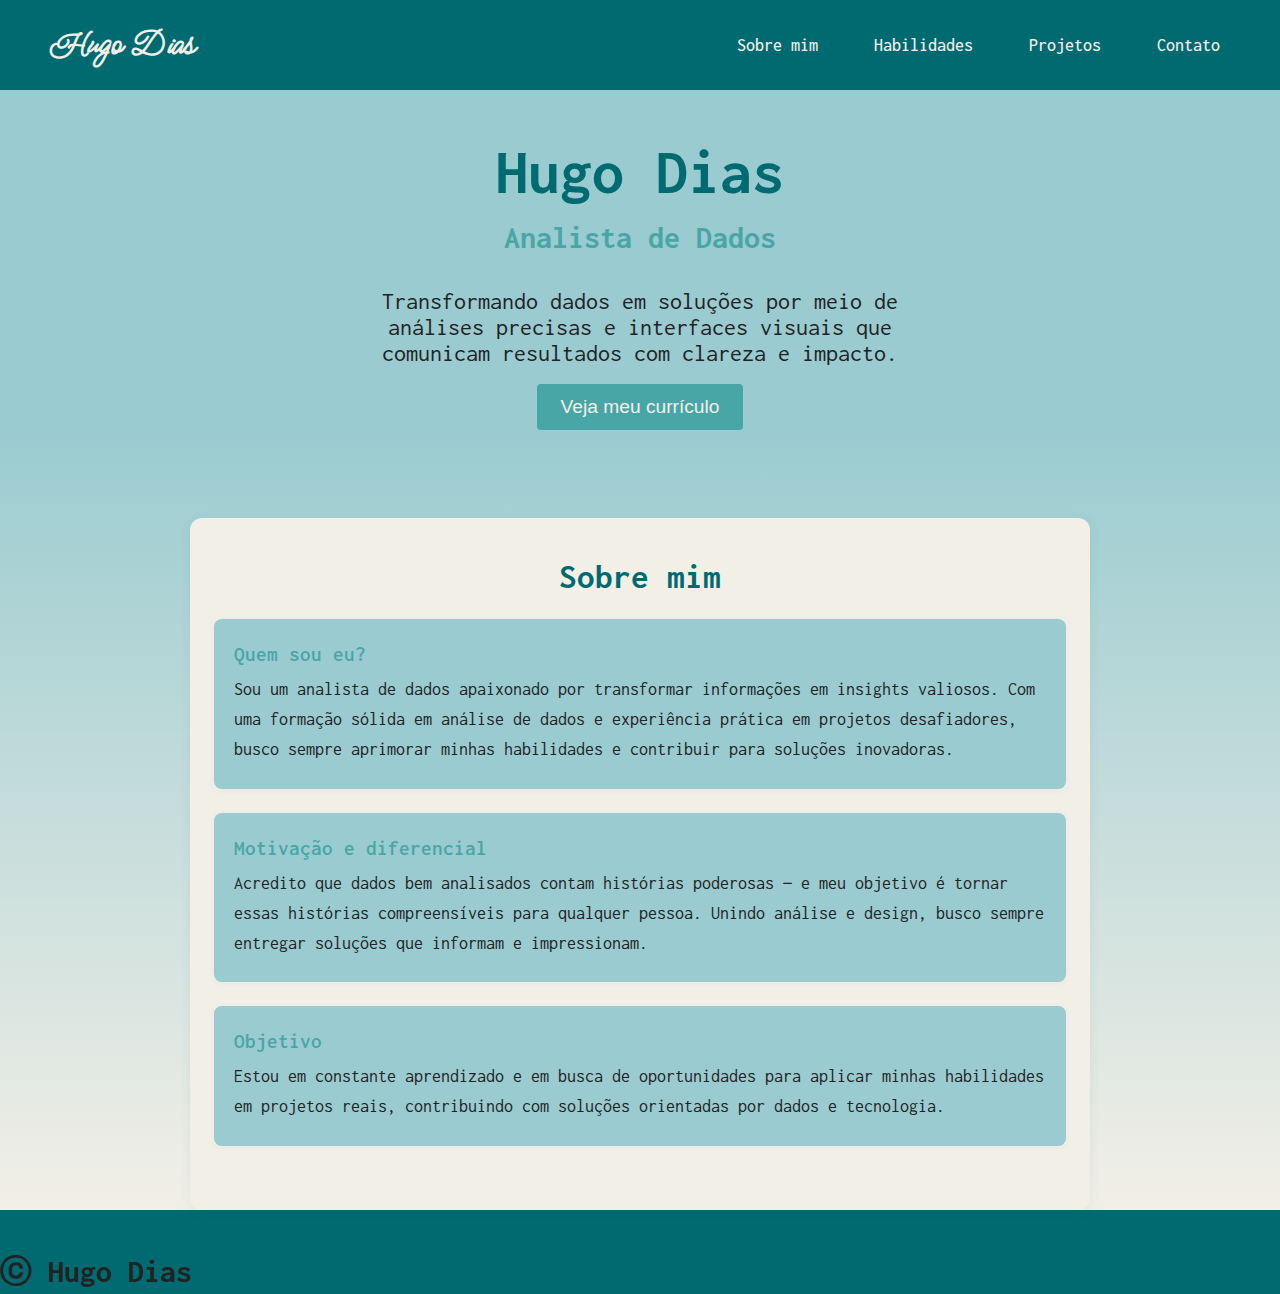
<file: HTML/index.html>
<!DOCTYPE html>
<html lang="pt-BR">

<head>
    <meta charset="UTF-8" />
    <meta name="viewport" content="width=device-width, initial-scale=1.0" />
    <title>Portfólio de Hugo Dias Santos</title>
    <link rel="stylesheet" href="../CSS/styles.css" />

    <link rel="preconnect" href="https://fonts.googleapis.com">
    <link rel="preconnect" href="https://fonts.gstatic.com" crossorigin>
    <link href="https://fonts.googleapis.com/css2?family=Inconsolata&family=Meow+Script&display=swap" rel="stylesheet">
</head>

<body>
    <header class="Cabecalho">
        <h1 class="Logo-nome">Hugo Dias</h1>
        <nav class="Menu">
            <ul class="Menu-lista">
                <li class="Menu-lista-item">
                    <a class="Menu-lista-item-opcao" href="sobre.html">Sobre mim</a>
                </li>
                <li class="Menu-lista-item">
                    <a class="Menu-lista-item-opcao" href="habilidades.html">Habilidades</a>
                </li>
                <li class="Menu-lista-item">
                    <a class="Menu-lista-item-opcao" href="projetos.html">Projetos</a>
                </li>
                <li class="Menu-lista-item">
                    <a class="Menu-lista-item-opcao" href="contato.html">Contato</a>
                </li>
            </ul>
        </nav>
    </header>
    <main>
        <section class="Apresentacao">
            <h1 class="Apresentacao-nome">Hugo Dias</h1>
            <h2 class="Apresentacao-subtitulo">Analista de Dados</h2>
            <p class="Apresentacao-texto">Transformando dados em soluções por meio de análises precisas e interfaces
                visuais que comunicam
                resultados com clareza e impacto.</p>
            <input class="Apresentacao-botao" type="button" value="Veja meu currículo">
        </section>
        <section class="Sobre">
            <h1 class="Sobre-titulo">Sobre mim</h1>
            <div class="Sobre-box">
                <h2 class="Sobre-subtitulo">Quem sou eu?</h2>
                <p class="Sobre-texto">Sou um analista de dados apaixonado por transformar informações em insights
                    valiosos. Com uma
                    formação sólida em análise de dados e experiência prática em projetos desafiadores, busco sempre
                    aprimorar minhas habilidades e contribuir para soluções inovadoras.</p>
            </div>
            <div class="Sobre-box">
                <h2 class="Sobre-subtitulo">Motivação e diferencial</h2>
                <p class="Sobre-texto">Acredito que dados bem analisados contam histórias poderosas — e meu objetivo
                    é tornar essas
                    histórias compreensíveis para qualquer pessoa. Unindo análise e design, busco sempre entregar
                    soluções que informam e impressionam.</p>
            </div>
            <div class="Sobre-box">
                <h2 class="Sobre-subtitulo">Objetivo</h2>
                <p class="Sobre-texto">Estou em constante aprendizado e em busca de oportunidades para aplicar
                    minhas habilidades em
                    projetos reais, contribuindo com soluções orientadas por dados e tecnologia.</p>
            </div>
        </section>
    </main>
    <footer>
        <h1>ⓒ Hugo Dias</h1>
    </footer>
</body>

</html>
</file>
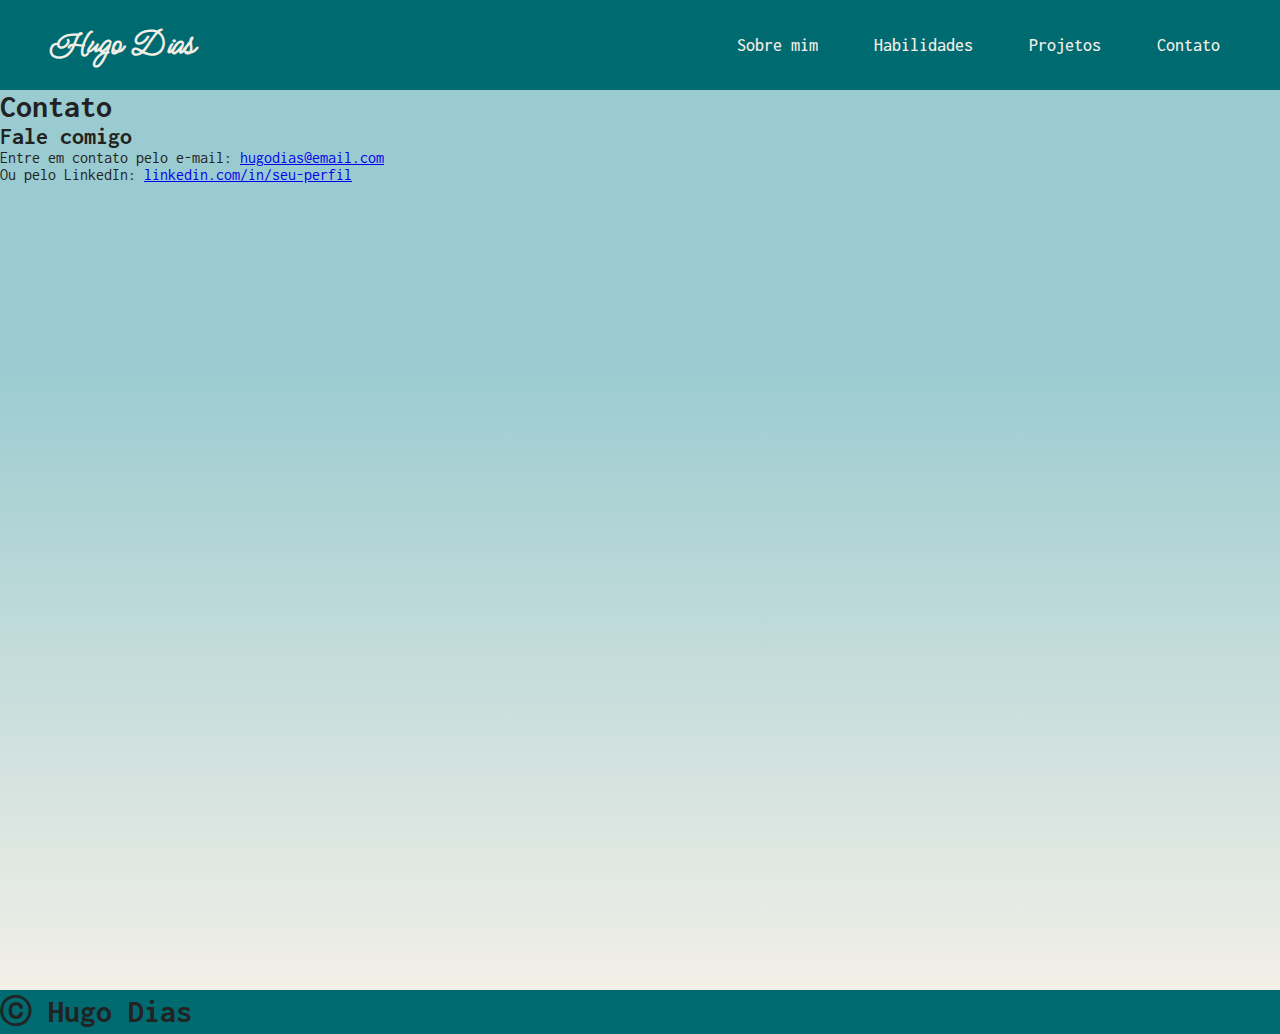
<file: HTML/contato.html>
<!DOCTYPE html>
<html lang="pt-BR">

<head>
    <meta charset="UTF-8" />
    <meta name="viewport" content="width=device-width, initial-scale=1.0" />
    <title>Contato - Hugo Dias Santos</title>
    <link rel="stylesheet" href="../CSS/styles.css" />
    <link rel="preconnect" href="https://fonts.googleapis.com">
    <link rel="preconnect" href="https://fonts.gstatic.com" crossorigin>
    <link href="https://fonts.googleapis.com/css2?family=Inconsolata&family=Meow+Script&display=swap" rel="stylesheet">
</head>

<body>
    <header class="Cabecalho">
        <h1 class="Logo-nome">Hugo Dias</h1>
        <nav class="Menu">
            <ul class="Menu-lista">
                <li class="Menu-lista-item">
                    <a class="Menu-lista-item-opcao" href="sobre.html">Sobre mim</a>
                </li>
                <li class="Menu-lista-item">
                    <a class="Menu-lista-item-opcao" href="habilidades.html">Habilidades</a>
                </li>
                <li class="Menu-lista-item">
                    <a class="Menu-lista-item-opcao" href="projetos.html">Projetos</a>
                </li>
                <li class="Menu-lista-item">
                    <a class="Menu-lista-item-opcao" href="contato.html">Contato</a>
                </li>
            </ul>
        </nav>
    </header>
    <main>
        <section class="Contato">
            <h1 class="Contato-titulo">Contato</h1>
            <div class="Contato-box">
                <h2 class="Contato-subtitulo">Fale comigo</h2>
                <p class="Contato-texto">Entre em contato pelo e-mail: <a href="mailto:hugodias@email.com">hugodias@email.com</a></p>
                <p class="Contato-texto">Ou pelo LinkedIn: <a href="https://www.linkedin.com/in/seu-perfil" target="_blank">linkedin.com/in/seu-perfil</a></p>
            </div>
        </section>
    </main>
    <footer>
        <h1>ⓒ Hugo Dias</h1>
    </footer>
</body>

</html>
</file>
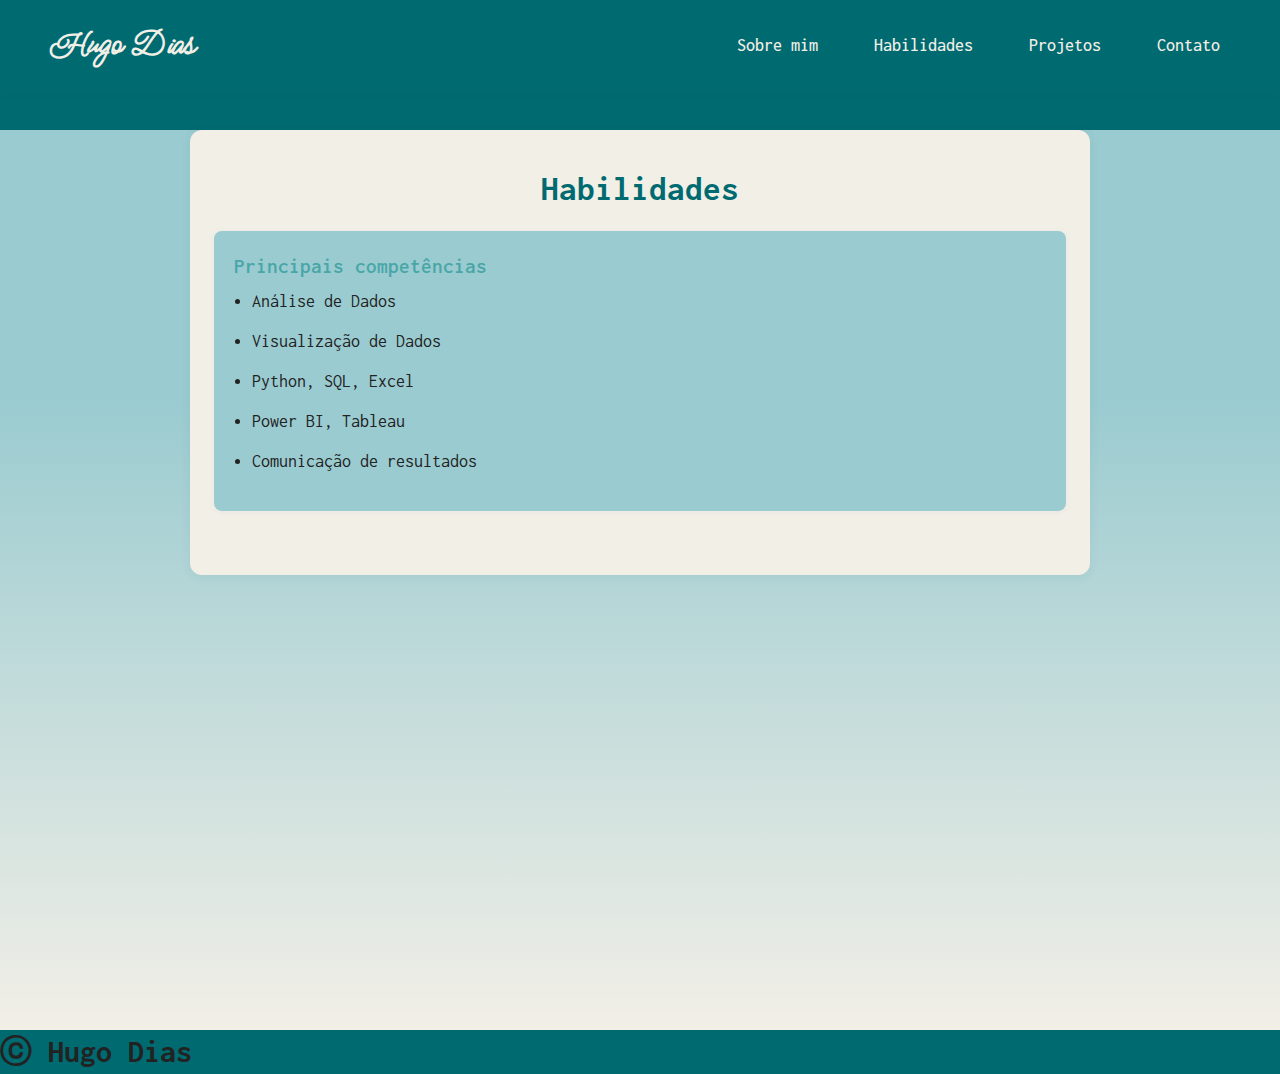
<file: HTML/habilidades.html>
<!DOCTYPE html>
<html lang="pt-BR">

<head>
    <meta charset="UTF-8" />
    <meta name="viewport" content="width=device-width, initial-scale=1.0" />
    <title>Habilidades - Hugo Dias Santos</title>
    <link rel="stylesheet" href="../CSS/styles.css" />
    <link rel="preconnect" href="https://fonts.googleapis.com">
    <link rel="preconnect" href="https://fonts.gstatic.com" crossorigin>
    <link href="https://fonts.googleapis.com/css2?family=Inconsolata&family=Meow+Script&display=swap" rel="stylesheet">
</head>

<body>
    <header class="Cabecalho">
        <h1 class="Logo-nome">Hugo Dias</h1>
        <nav class="Menu">
            <ul class="Menu-lista">
                <li class="Menu-lista-item">
                    <a class="Menu-lista-item-opcao" href="sobre.html">Sobre mim</a>
                </li>
                <li class="Menu-lista-item">
                    <a class="Menu-lista-item-opcao" href="habilidades.html">Habilidades</a>
                </li>
                <li class="Menu-lista-item">
                    <a class="Menu-lista-item-opcao" href="projetos.html">Projetos</a>
                </li>
                <li class="Menu-lista-item">
                    <a class="Menu-lista-item-opcao" href="contato.html">Contato</a>
                </li>
            </ul>
        </nav>
    </header>
    <main>
        <section class="Habilidades">
            <h1 class="Habilidades-titulo">Habilidades</h1>
            <div class="Habilidades-box">
                <h2 class="Habilidades-subtitulo">Principais competências</h2>
                <ul class="Habilidades-lista">
                    <li>Análise de Dados</li>
                    <li>Visualização de Dados</li>
                    <li>Python, SQL, Excel</li>
                    <li>Power BI, Tableau</li>
                    <li>Comunicação de resultados</li>
                </ul>
            </div>
        </section>
    </main>
    <footer>
        <h1>ⓒ Hugo Dias</h1>
    </footer>
</body>

</html>
</file>
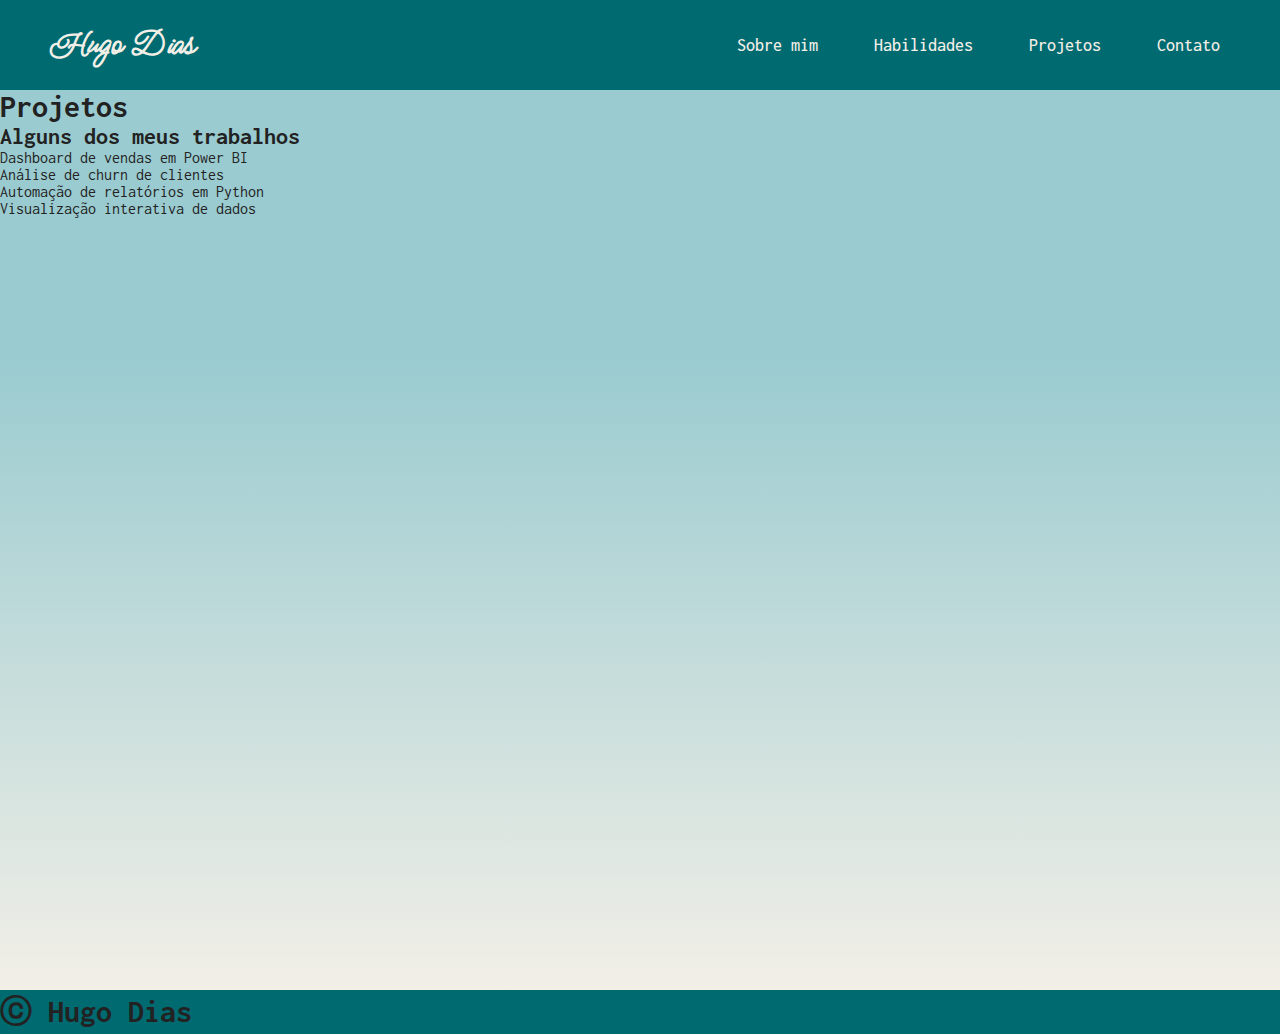
<file: HTML/projetos.html>
<!DOCTYPE html>
<html lang="pt-BR">

<head>
    <meta charset="UTF-8" />
    <meta name="viewport" content="width=device-width, initial-scale=1.0" />
    <title>Projetos - Hugo Dias Santos</title>
    <link rel="stylesheet" href="../CSS/styles.css" />
    <link rel="preconnect" href="https://fonts.googleapis.com">
    <link rel="preconnect" href="https://fonts.gstatic.com" crossorigin>
    <link href="https://fonts.googleapis.com/css2?family=Inconsolata&family=Meow+Script&display=swap" rel="stylesheet">
</head>

<body>
    <header class="Cabecalho">
        <h1 class="Logo-nome">Hugo Dias</h1>
        <nav class="Menu">
            <ul class="Menu-lista">
                <li class="Menu-lista-item">
                    <a class="Menu-lista-item-opcao" href="sobre.html">Sobre mim</a>
                </li>
                <li class="Menu-lista-item">
                    <a class="Menu-lista-item-opcao" href="habilidades.html">Habilidades</a>
                </li>
                <li class="Menu-lista-item">
                    <a class="Menu-lista-item-opcao" href="projetos.html">Projetos</a>
                </li>
                <li class="Menu-lista-item">
                    <a class="Menu-lista-item-opcao" href="contato.html">Contato</a>
                </li>
            </ul>
        </nav>
    </header>
    <main>
        <section class="Projetos">
            <h1 class="Projetos-titulo">Projetos</h1>
            <div class="Projetos-box">
                <h2 class="Projetos-subtitulo">Alguns dos meus trabalhos</h2>
                <ul class="Projetos-lista">
                    <li>Dashboard de vendas em Power BI</li>
                    <li>Análise de churn de clientes</li>
                    <li>Automação de relatórios em Python</li>
                    <li>Visualização interativa de dados</li>
                </ul>
            </div>
        </section>
    </main>
    <footer>
        <h1>ⓒ Hugo Dias</h1>
    </footer>
</body>

</html>
</file>
<file: CSS/styles.css>
/* Paleta de cores atualizada */
:root {
  --off-white: #f2efe7;
  --light-blue: #9acbd0;
  --medium-blue: #48a6a7;
  --dark-blue: #006a71;
  --text-dark: #222; /* cor de texto escura para contraste */
}

/* Reset básico */
* {
  box-sizing: border-box;
  margin: 0;
  padding: 0;
}

body {
  font-family: "Inconsolata", monospace;
  font-weight: 400;
  background-color: var(--dark-blue);
  color: var(--text-dark);
}

/* Header */
.Cabecalho {
  display: flex;
  justify-content: space-between;
  align-items: center;
  background-color: var(--dark-blue);
  padding: 24px 48px;
  color: var(--off-white);
  box-shadow: 0 2px 8px rgba(0, 106, 113, 0.08);
}

.Logo-nome {
  font-family: "Meow Script", cursive;
  font-size: 2.2rem;
  color: var(--off-white);
  margin: 0;
}

.Menu-lista {
  list-style: none;
  display: flex;
  gap: 32px;
  margin: 0;
  padding: 0;
}

.Menu-lista-item-opcao {
  text-decoration: none;
  color: var(--off-white);
  font-size: 1.1rem;
  font-weight: 500;
  transition: background 0.2s, color 0.2s;
  padding: 6px 12px;
  border-radius: 4px;
}

.Menu-lista-item-opcao:hover,
.Menu-lista-item-opcao:focus {
  background-color: var(--medium-blue);
  color: var(--off-white);
}

/* Responsive adjustments */
@media (max-width: 700px) {
  .Cabecalho {
    flex-direction: column;
    align-items: flex-start;
    padding: 16px 12px;
  }
  .Cabecalho nav ul {
    gap: 16px;
    flex-direction: column;
    width: 100%;
  }
  .Cabecalho nav ul li a {
    width: 100%;
    display: block;
  }
}

/* Main content */
main {
  background: linear-gradient(180deg, var(--light-blue) 30%, var(--off-white) 100%);
  min-height: 100vh;
  width: 100%;
}

.Apresentacao {
  display: flex;
  flex-direction: column;
  align-items: center;
  justify-content: center;
  padding: 48px;
  /*background-color: var(--light-blue);*/

  color: var(--text-dark);
}

.Apresentacao-nome {
  font-size: 4rem;
  font-weight: 700;
  margin: 0;
  color: var(--dark-blue);
}

.Apresentacao-subtitulo {
  font-size: 2rem;
  margin: 16px 0;
  color: var(--medium-blue);
}

.Apresentacao-texto {
  font-size: 1.5rem;
  color: var(--text-dark);
  max-width: 600px;
  text-align: center;
  margin: 0;
  padding: 2vh;
}

.Apresentacao-botao {
  background-color: var(--medium-blue);
  color: var(--off-white);
  border: none;
  padding: 12px 24px;
  font-size: 1.2rem;
  font-weight: 500;
  border-radius: 4px;
  cursor: pointer;
  transition: background-color 0.2s, color 0.2s;
}

.Apresentacao-botao:hover,
.Apresentacao-botao:focus {
  background-color: var(--dark-blue);
  color: var(--off-white);
}

.Sobre {
  background-color: var(--off-white);
  color: var(--dark-blue);
  border-radius: 12px;
  box-shadow: 0 2px 12px rgba(0, 106, 113, 0.07);
  padding: 40px 24px;
  max-width: 900px;
  margin: 40px auto;
}

.Sobre-titulo {
  font-size: 2.2rem;
  color: var(--dark-blue);
  margin-bottom: 24px;
  text-align: center;
  font-family: "Inconsolata", monospace;
  font-weight: 700;
}

.Sobre-box {
  background-color: var(--light-blue);
  border-radius: 8px;
  padding: 24px 20px;
  margin-bottom: 24px;
  box-shadow: 0 1px 6px rgba(72, 166, 167, 0.08);
}

.Sobre-subtitulo {
  font-size: 1.3rem;
  color: var(--medium-blue);
  margin-bottom: 10px;
  font-weight: 600;
}

.Sobre-texto {
  font-size: 1.1rem;
  color: var(--text-dark);
  line-height: 1.7;
}

/* Responsivo */
@media (max-width: 700px) {
  .Sobre {
    padding: 20px 6px;
  }
  .Sobre-box {
    padding: 16px 8px;
  }
}

/* Habilidades - mesmo padrão do Sobre */
.Habilidades {
  background-color: var(--off-white);
  color: var(--dark-blue);
  border-radius: 12px;
  box-shadow: 0 2px 12px rgba(0, 106, 113, 0.07);
  padding: 40px 24px;
  max-width: 900px;
  margin: 40px auto;
}

.Habilidades-titulo {
  font-size: 2.2rem;
  color: var(--dark-blue);
  margin-bottom: 24px;
  text-align: center;
  font-family: "Inconsolata", monospace;
  font-weight: 700;
}

.Habilidades-box {
  background-color: var(--light-blue);
  border-radius: 8px;
  padding: 24px 20px;
  margin-bottom: 24px;
  box-shadow: 0 1px 6px rgba(72, 166, 167, 0.08);
}

.Habilidades-subtitulo {
  font-size: 1.3rem;
  color: var(--medium-blue);
  margin-bottom: 10px;
  font-weight: 600;
}

.Habilidades-lista {
  font-size: 1.1rem;
  color: var(--text-dark);
  line-height: 1.7;
  padding-left: 18px;
}

.Habilidades-lista li {
  margin-bottom: 10px;
}

/* Responsivo */
@media (max-width: 700px) {
  footer {
    padding: 14px 0;
    font-size: 1rem;
  }
}
</file>
